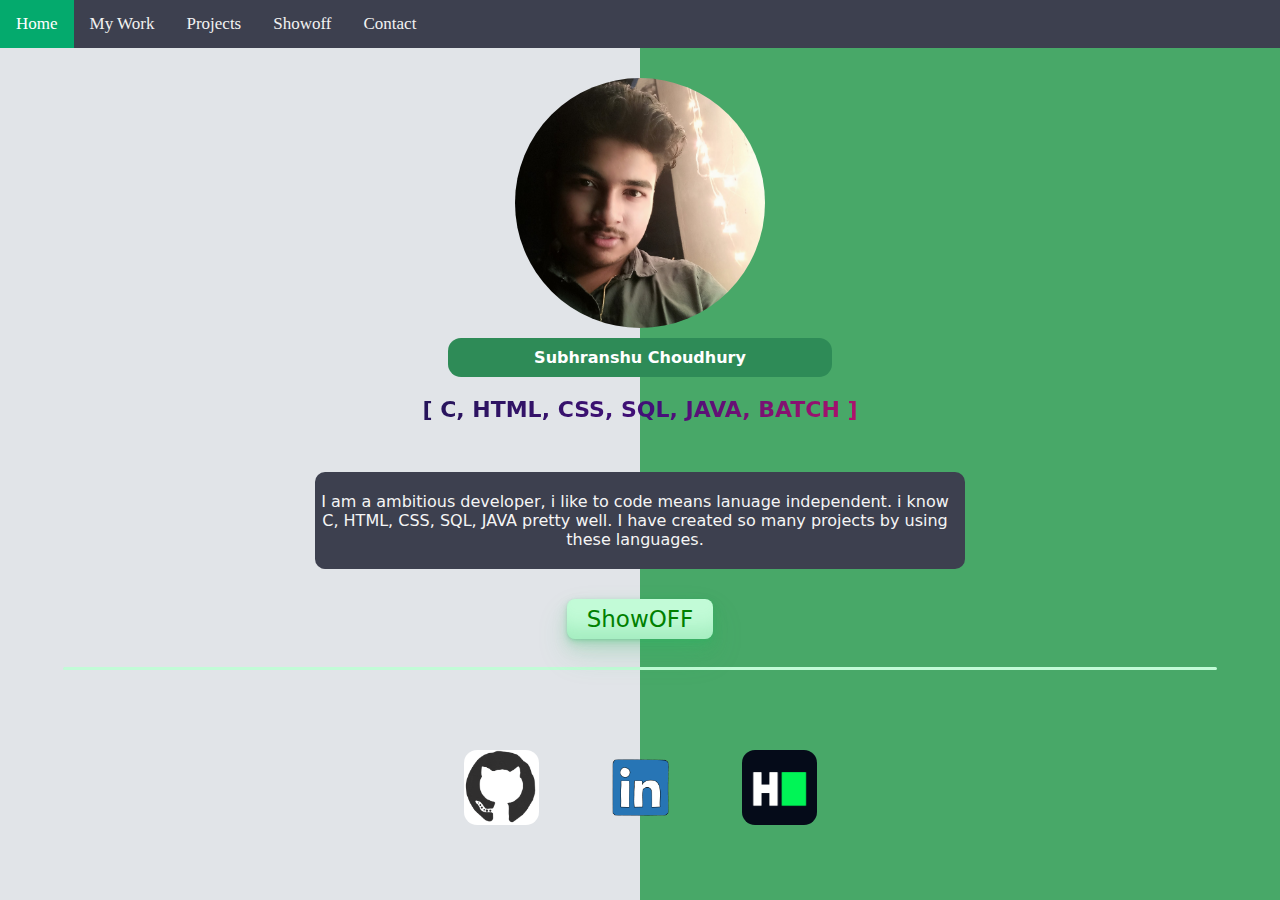
<file: index.html>
<!DOCTYPE html>
<html>
<head>
	<meta charset="utf-8">
	<meta name="viewport" content="width=device-width, initial-scale=1">
	<title>ShowOFF</title>
	<link rel="stylesheet" type="text/css" href="style.css">
</head>
<body>
	<div class="topnav">
  <a class="active" href="index.html">Home</a>
  <a href="nav/mywork.html">My Work</a>
  <a href="nav/projects.html">Projects</a>
  <a href="nav/showoff.html">Showoff</a>

  <a href="nav/contact.html">Contact</a>
</div>

	<center>
		
	    <div class="profile" id="profile"></div>
	    <div id="username"></div>
	    <div id="known_language" class="animate-character"></div>
	    <div id="about-user"></div>
		<a href="nav/showoff.html" class="button-home">ShowOFF</a>

	    <hr>

	    <img id="github_logo" class = "icon"src="img/github_logo.gif">
	    <img id="linkedin_logo" class = "icon"src="img/linkedin_logo.gif">
	    <img id="hackerrank_logo" class="icon" src="img/hackerrank_logo.png">	

	    
	    
	    
    </center>
    <script type="text/javascript" src="script.js"></script>

</body>
</html>
</file>
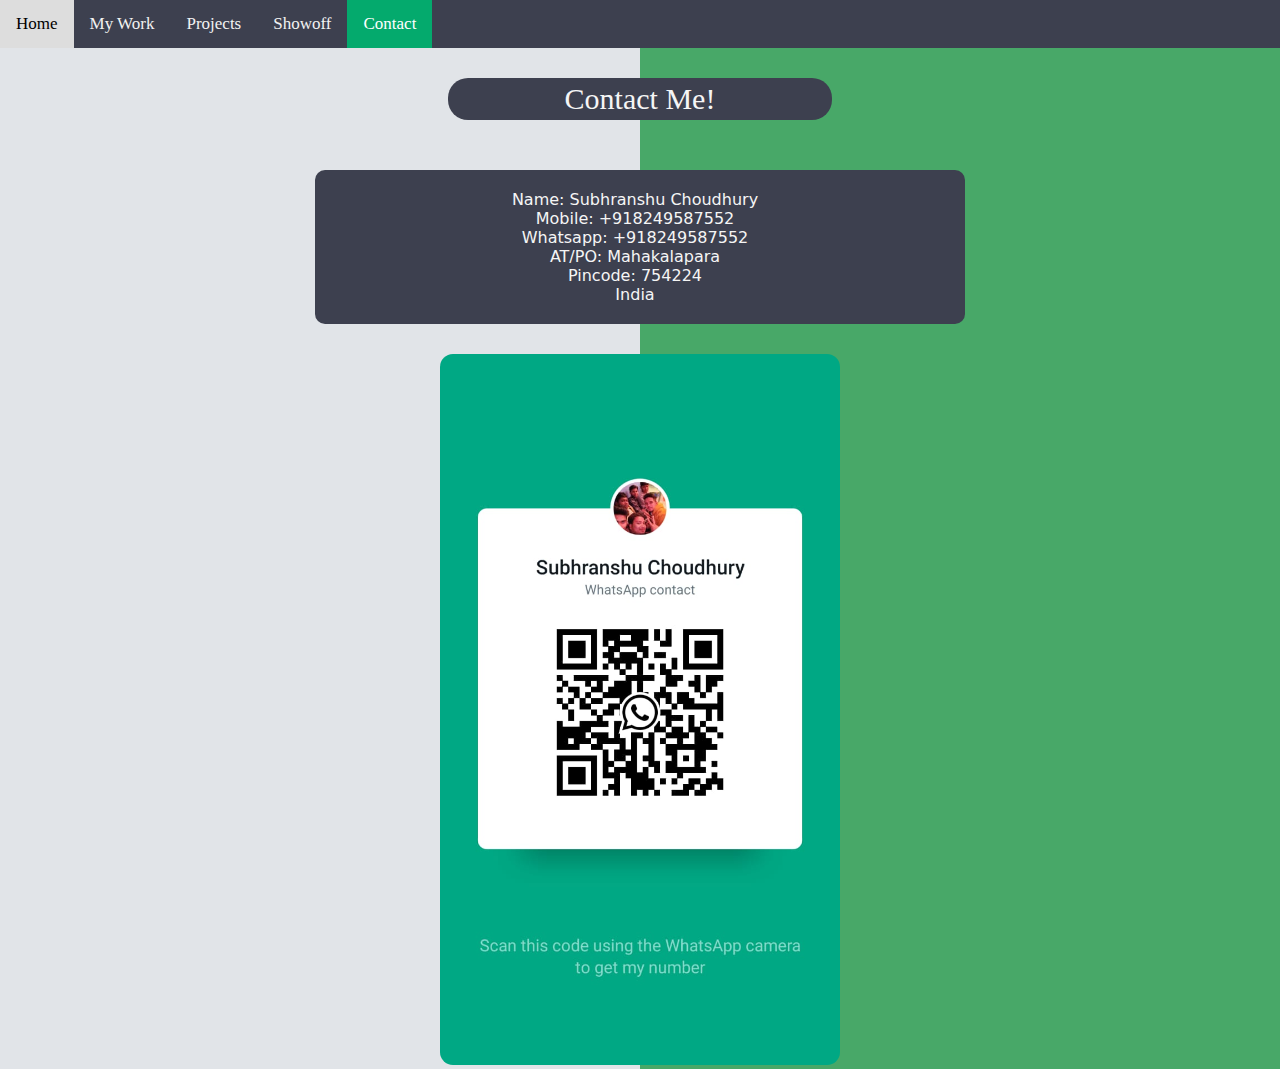
<file: nav/contact.html>
<!DOCTYPE html>
<html>
<head>
	<meta charset="utf-8">
	<meta name="viewport" content="width=device-width, initial-scale=1">
	<title>Contacs</title>
	<style type="text/css">
	p{
		background-color: #3d404f;
		color: whitesmoke;
		font-size: 30px;
		width: 30%;
		padding-top: 4px;
		padding-bottom: 4px;
		border-radius: 20px;
	}

	img{
		margin-top: 30px;
		width: 400px;
		border-radius: 13px;
	}
</style>
</head>
<link rel="stylesheet" type="text/css" href="../style.css">
<body>
	<div class="topnav">
  <a href="../index.html">Home</a>
  <a href="mywork.html">My Work</a>
  <a href="projects.html">Projects</a>
  <a href="showoff.html">Showoff</a>
  <a class="active" href="contact.html">Contact</a>
</div>

<center>
	<p>Contact Me!</p>
	<div class="mywork" id="con_box"></div>
	<img src="../img/wqr.jpeg">
</center>

<script type="text/javascript">
	let contact_details = "Name: Subhranshu Choudhury<br>Mobile: +918249587552<br>Whatsapp: +918249587552<br>AT/PO: Mahakalapara<br>Pincode: 754224<br>India";
	document.getElementById("con_box").innerHTML = contact_details;
	
</script>

</body>
</html>
</file>
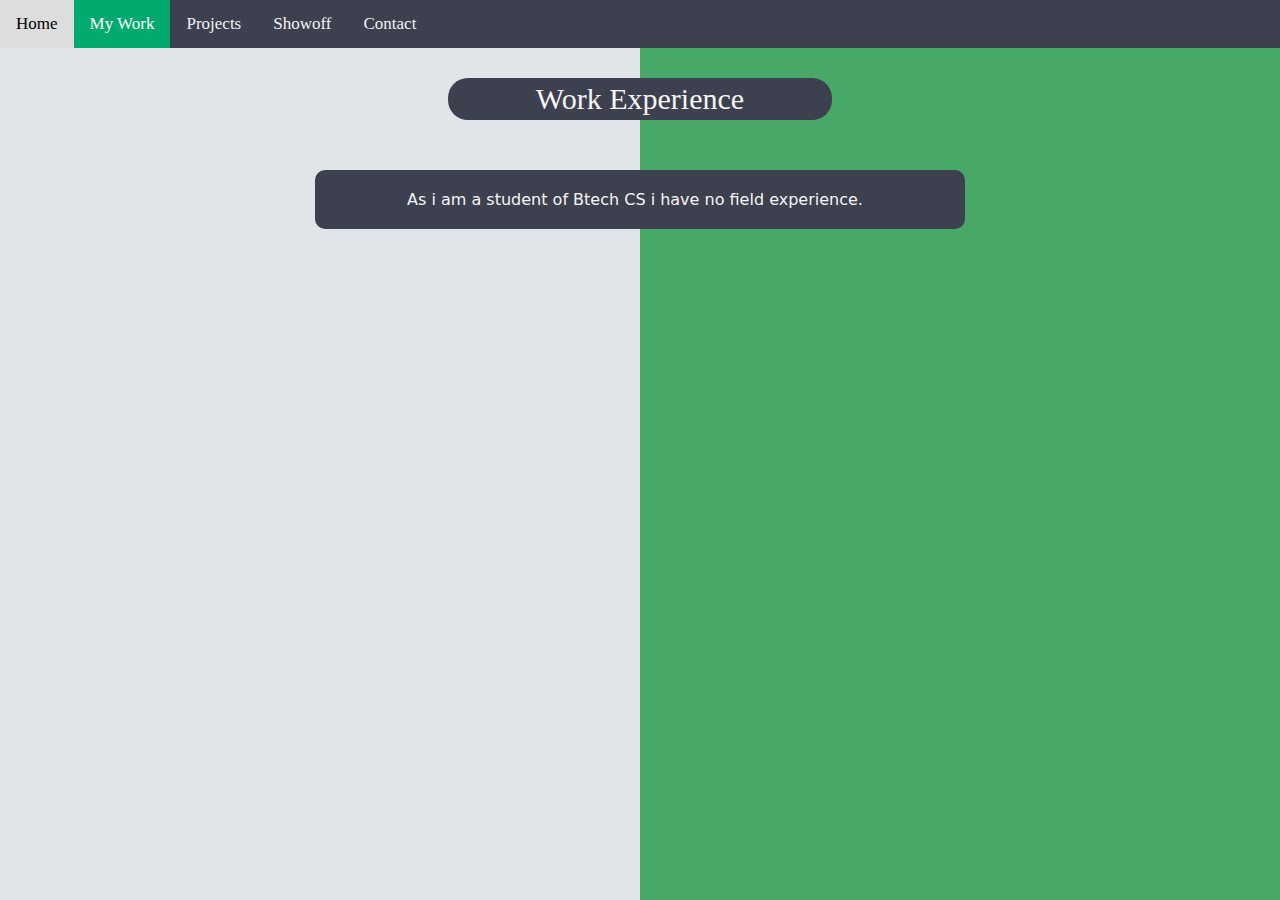
<file: nav/mywork.html>
<!DOCTYPE html>
<html>
<head>
	<meta charset="utf-8">
	<meta name="viewport" content="width=device-width, initial-scale=1">
	<title>My Work</title>
</head>
<link rel="stylesheet" type="text/css" href="../style.css">
<style type="text/css">
	p{
		background-color: #3d404f;
		color: whitesmoke;
		font-size: 30px;
		width: 30%;
		padding-top: 4px;
		padding-bottom: 4px;
		border-radius: 20px;
	}
</style>
<body>
	<div class="topnav">
  <a href="../index.html">Home</a>
  <a class="active" href="mywork.html">My Work</a>
  <a href="projects.html">Projects</a>
  <a href="showoff.html">Showoff</a>
  <a href="contact.html">Contact</a>

</div>
<center>
	<p> Work Experience</p>
	<div class="mywork" id="we_box"></div>
</center>
	
<script type="text/javascript">
	let workexperience = "As i am a student of Btech CS i have no field experience. ";
	document.getElementById("we_box").innerHTML =  workexperience;
</script>
</body>
</html>
</file>
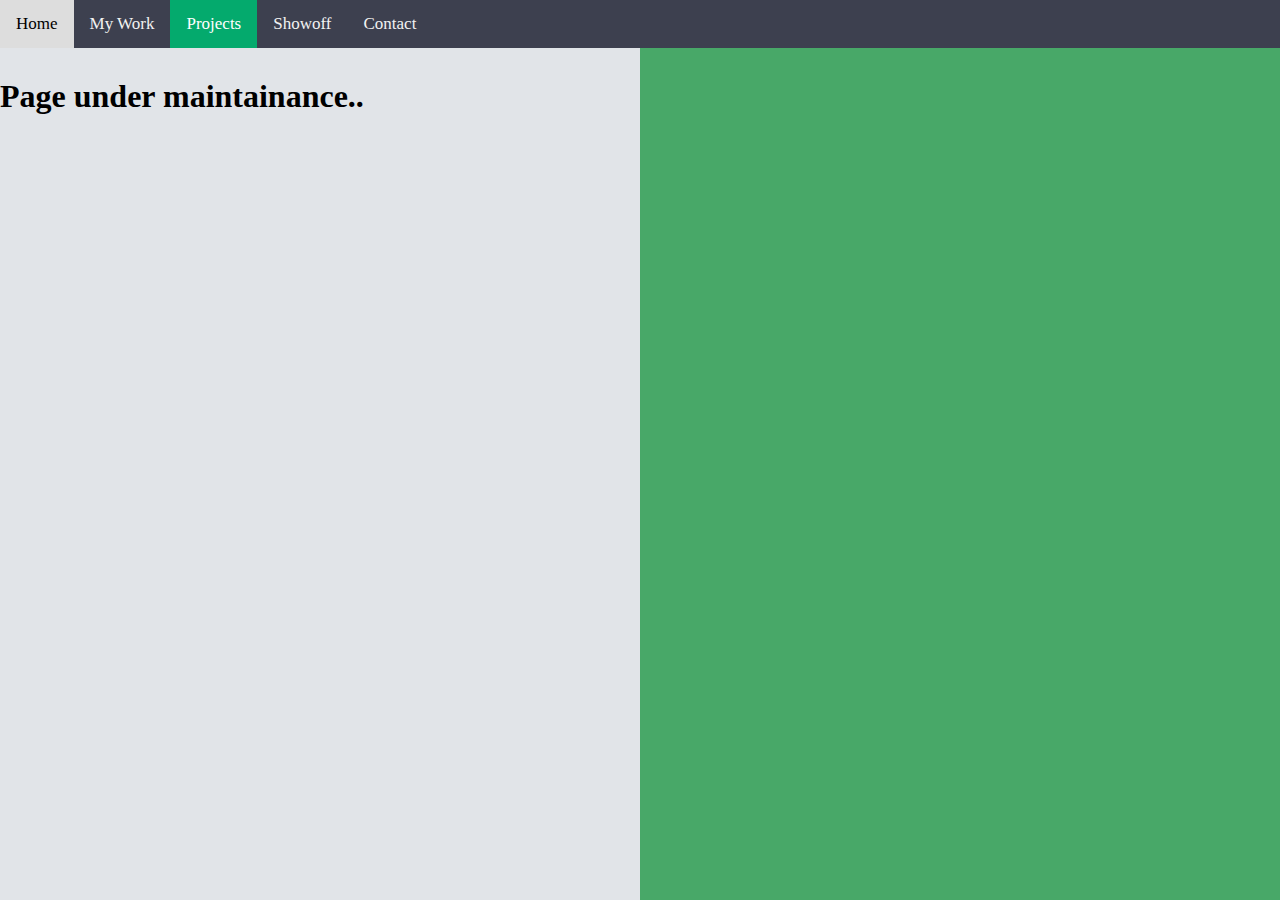
<file: nav/projects.html>
<!DOCTYPE html>
<html>
<head>
	<meta charset="utf-8">
	<meta name="viewport" content="width=device-width, initial-scale=1">
	<title>Projects</title>
</head>
<link rel="stylesheet" type="text/css" href="../style.css">
<body>
	<div class="topnav">
  <a href="../index.html">Home</a>
  <a href="mywork.html">My Work</a>
  <a class="active" href="projects.html">Projects</a>
  <a href="showoff.html">Showoff</a>
  <a href="contact.html">Contact</a>
</div>
	<h1>Page under maintainance..</h1>

</body>
</html>
</file>
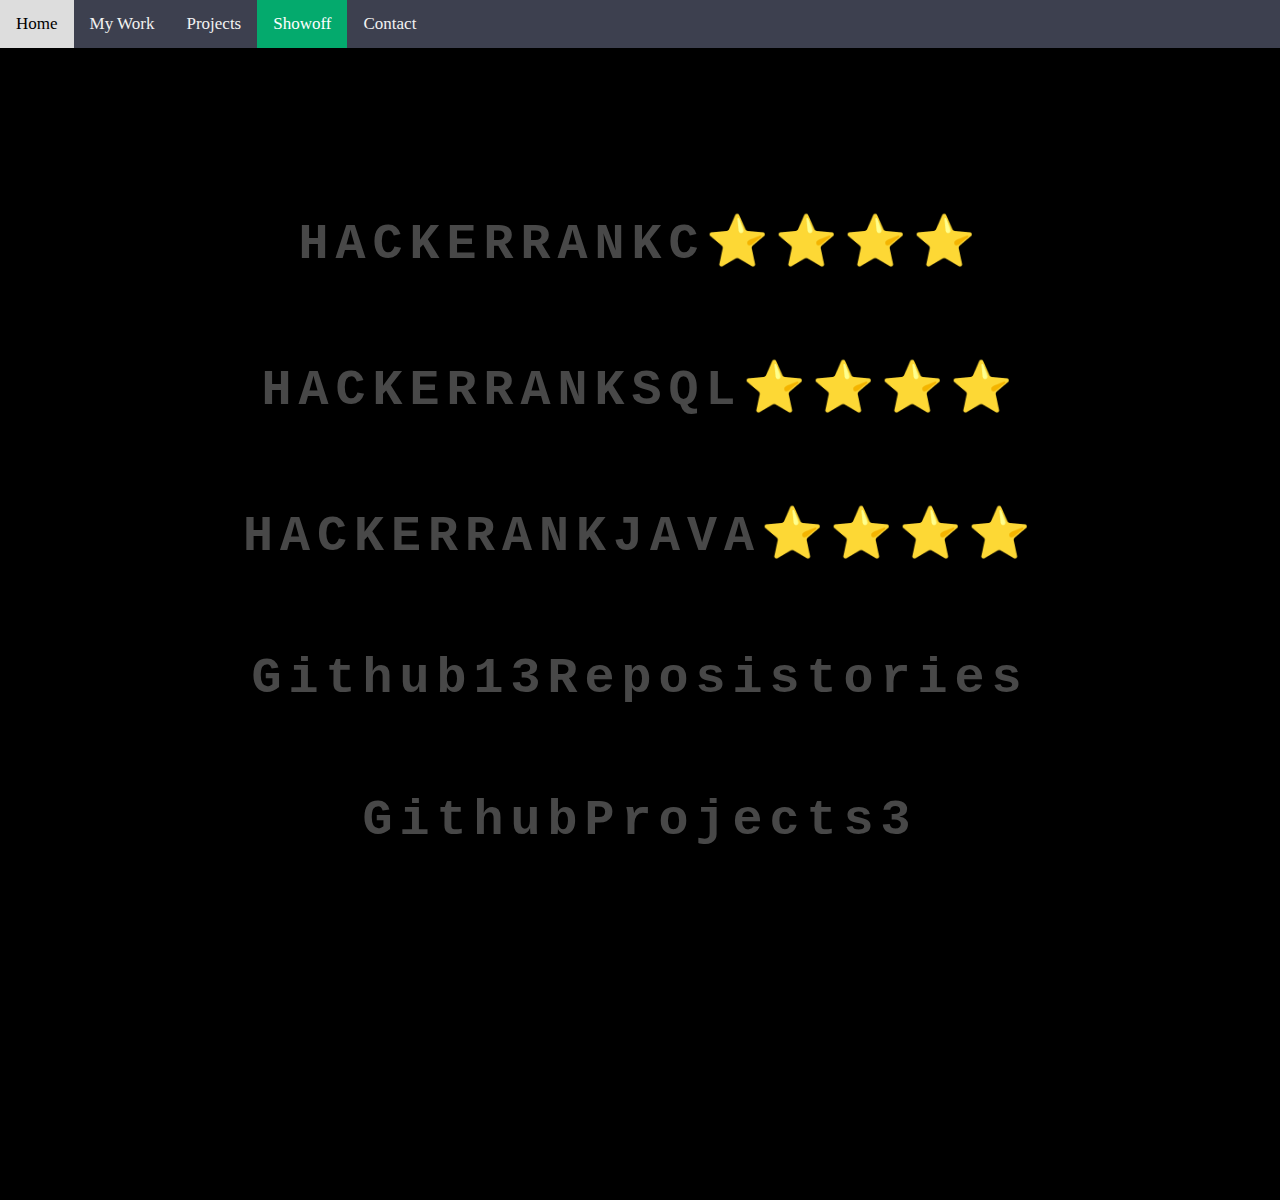
<file: nav/showoff.html>
<!DOCTYPE html>
<html>
<head>
	<meta charset="utf-8">
	<meta name="viewport" content="width=device-width, initial-scale=1">
	<title>Showoff</title>
</head>

<style type="text/css">
	body{
  padding: 0px;
  margin: 0px;
  background-color: #000;
  margin-bottom: 300px;
  
  
  min-height: 100vh
}
#spacer{
	padding-bottom: 100px;
}
button{

}
h1{
  color: #484848;
  font-size: 50px;
  font-weight: bold;
  font-family: monospace;
  letter-spacing: 7px;
  cursor: default;
}
h1 span{
  transition: .5s linear;
}
h1:hover span:nth-child(1){
  margin-right: 5px
}
h1:hover span:nth-child(1):after{
  content: ":";
}
h1:hover span:nth-child(2){
  margin-left: 30px
}
h1:hover span{
  color: #fff;
  text-shadow: 0 0 10px #fff,
               0 0 20px #fff, 
               0 0 40px #fff;
}

/* Add a black background color to the top navigation */
.topnav {

  background-color: #3d404f;
  overflow: hidden;
  margin-bottom: 30px;
  
  margin-top: 0px;
}

/* Style the links inside the navigation bar */
.topnav a {
  float: left;
  color: #f2f2f2;
  text-align: center;
  padding: 14px 16px;
  text-decoration: none;
  font-size: 17px;
}

/* Change the color of links on hover */
.topnav a:hover {
  background-color: #ddd;
  color: black;
}

/* Add a color to the active/current link */
.topnav a.active {
  background-color: #04AA6D;
  color: white;
}
/* thanks to:  made with ❤, by qpi65*/
</style>

<body>
	<div class="topnav">
  <a  href="../index.html">Home</a>
  <a href="mywork.html">My Work</a>
  <a href="projects.html">Projects</a>
  <a class="active" href="showoff.html">Showoff</a>

  <a href="contact.html">Contact</a>
</div>
	<center>
		<div id="spacer"></div>
	

	<h1><span>HACKERRANK</span>C<span>&#11088;&#11088;&#11088;&#11088;</span></h1><br>
	<h1><span>HACKERRANK</span>SQL<span>&#11088;&#11088;&#11088;&#11088;</span></h1><br>
	<h1><span>HACKERRANK</span>JAVA<span>&#11088;&#11088;&#11088;&#11088;</span></h1><br>
	<h1><span>Github</span>13<span>Reposistories</span></h1><br>
	<h1><span>Github</span>Projects<span>3</span></h1>

	
	

	

</body>
</html>
</file>
<file: style.css>
/* CSS */
/* Add a black background color to the top navigation */
.topnav {

  background-color: #3d404f;
  overflow: hidden;
  margin-bottom: 30px;
  
  margin-top: 0px;
}

/* Style the links inside the navigation bar */
.topnav a {
  float: left;
  color: #f2f2f2;
  text-align: center;
  padding: 14px 16px;
  text-decoration: none;
  font-size: 17px;
}

/* Change the color of links on hover */
.topnav a:hover {
  background-color: #ddd;
  color: black;
}

/* Add a color to the active/current link */
.topnav a.active {
  background-color: #04AA6D;
  color: white;
}
body{
  margin: 0px;

}

.button-home {
  background-color: #c2fbd7;
  border-radius: 8px;
  box-shadow: rgba(44, 187, 99, .2) 0 -25px 18px -14px inset,rgba(44, 187, 99, .15) 0 1px 2px,rgba(44, 187, 99, .15) 0 2px 4px,rgba(44, 187, 99, .15) 0 4px 8px,rgba(44, 187, 99, .15) 0 8px 16px,rgba(44, 187, 99, .15) 0 16px 32px;
  color: green;
  cursor: pointer;
  display: inline-block;
  font-family: CerebriSans-Regular,-apple-system,system-ui,Roboto,sans-serif;
  padding: 7px 20px;
  text-align: center;
  margin: 30px;
  margin-bottom: 20px;
  text-decoration: none;
  transition: all 250ms;
  border: 0;
  font-size: 23px;
  user-select: none;
  -webkit-user-select: none;
  touch-action: manipulation;
}

.button-home:hover {
  box-shadow: rgba(44,187,99,.35) 0 -25px 18px -14px inset,rgba(44,187,99,.25) 0 1px 2px,rgba(44,187,99,.25) 0 2px 4px,rgba(44,187,99,.25) 0 4px 8px,rgba(44,187,99,.25) 0 8px 16px,rgba(44,187,99,.25) 0 16px 32px;
  transform: scale(1.05) rotate(-1deg);
}

hr{
  background-color: #c2fbd7;
  height: 1px;
  width: 90%;
  margin-bottom: 50px;
  border-color: #c2fbd7;
  border: 1px dashed #c2fbd7;
  border-radius: 5px;
}
#profile{
  border-radius: 50%;
  width: 250px;
  height: 250px;
  background-size: cover;
  background-image: url("img/profile.png");
}


body { 
  height: 100%; background: linear-gradient(90deg, #e1e4e8 50%, #48a868 50%); 
}

#about-user {
  width: 50%;
  margin-top: 50px;
  font-family: CerebriSans-Regular,-apple-system,system-ui,Roboto,sans-serif;
  padding-top: 20px;
  padding-right: 10px;
  padding-right: 10px;
  color: whitesmoke;
  padding-bottom: 20px;
  text-align: center;
  border-color: red;
  border-radius: 10px;
  background-color: #3d404f;
  animation-name: colorchange;
  animation-duration: 4s;
}

@keyframes colorchange {
  from {background-color: #e1e4e8;}
  to {background-color: #48a868;}
}

.mywork {
  width: 50%;
  margin-top: 50px;
  font-family: CerebriSans-Regular,-apple-system,system-ui,Roboto,sans-serif;
  padding-top: 20px;
  padding-right: 10px;
  padding-right: 10px;
  color: whitesmoke;
  padding-bottom: 20px;
  text-align: center;
  border-color: red;
  border-radius: 10px;
  background-color: #3d404f;
  animation-name: colorchange;
  animation-duration: 4s;
}

@keyframes colorchange {
  from {background-color: #e1e4e8;}
  to {background-color: #48a868;}
}




.profile {
  width: 100px;
  height: 100px;
  background-color: #32b15c;
  position: relative;
  animation-name: hovereffect;
  animation-duration: 3s;
}

@keyframes hovereffect {
  0%   {background-color:#3d404f; left:0px; top:0px;}
  25%  {background-color:yellow; left:200px; top:0px;}
  50%  {background-color:blue; left:0px; top:0px;}
  75%  {background-color:green; left:0px; top:0px;}
  100% {background-color:#3d404f; left:0px; top:0px;}
}

#username{

  margin-top: 10px;
  font-family: CerebriSans-Regular,-apple-system,system-ui,Roboto,sans-serif;
  font-weight: 900;
  color: white;
  text-align: center;
  padding-top: 10px;
  padding-bottom: 10px;
  background-color: seagreen;
  width: 30%;
  border-radius: 13px;


}

.icon{
  height: 75px;
  width: 75px;
  margin: 30px;
  border-radius: 13px;
  cursor: pointer;
}
.icon:hover {
  box-shadow: rgba(44,187,99,.35) 0 -25px 18px -14px inset,rgba(44,187,99,.25) 0 1px 2px,rgba(44,187,99,.25) 0 2px 4px,rgba(44,187,99,.25) 0 4px 8px,rgba(44,187,99,.25) 0 8px 16px,rgba(44,187,99,.25) 0 16px 32px;
  transform: scale(1.05) rotate(-3deg);
}

.animate-character
{
  margin-top: 10px;
  font-family: CerebriSans-Regular,-apple-system,system-ui,Roboto,sans-serif;
  font-weight: 900;
  padding-top: 10px;
   text-transform: uppercase;
  background-image: linear-gradient(
    -225deg,
    #231557 0%,
    #44107a 29%,
    #ff1361 67%,
    #fff800 100%
  );
  background-size: auto auto;
  background-clip: border-box;
  background-size: 200% auto;
  color: #fff;
  background-clip: text;
  text-fill-color: transparent;
  -webkit-background-clip: text;
  -webkit-text-fill-color: transparent;
  animation: textclip 2s linear infinite;
  display: inline-block;
      font-size: 22px;
}

@keyframes textclip {
  to {
    background-position: 200% center;
  }
}
</file>
